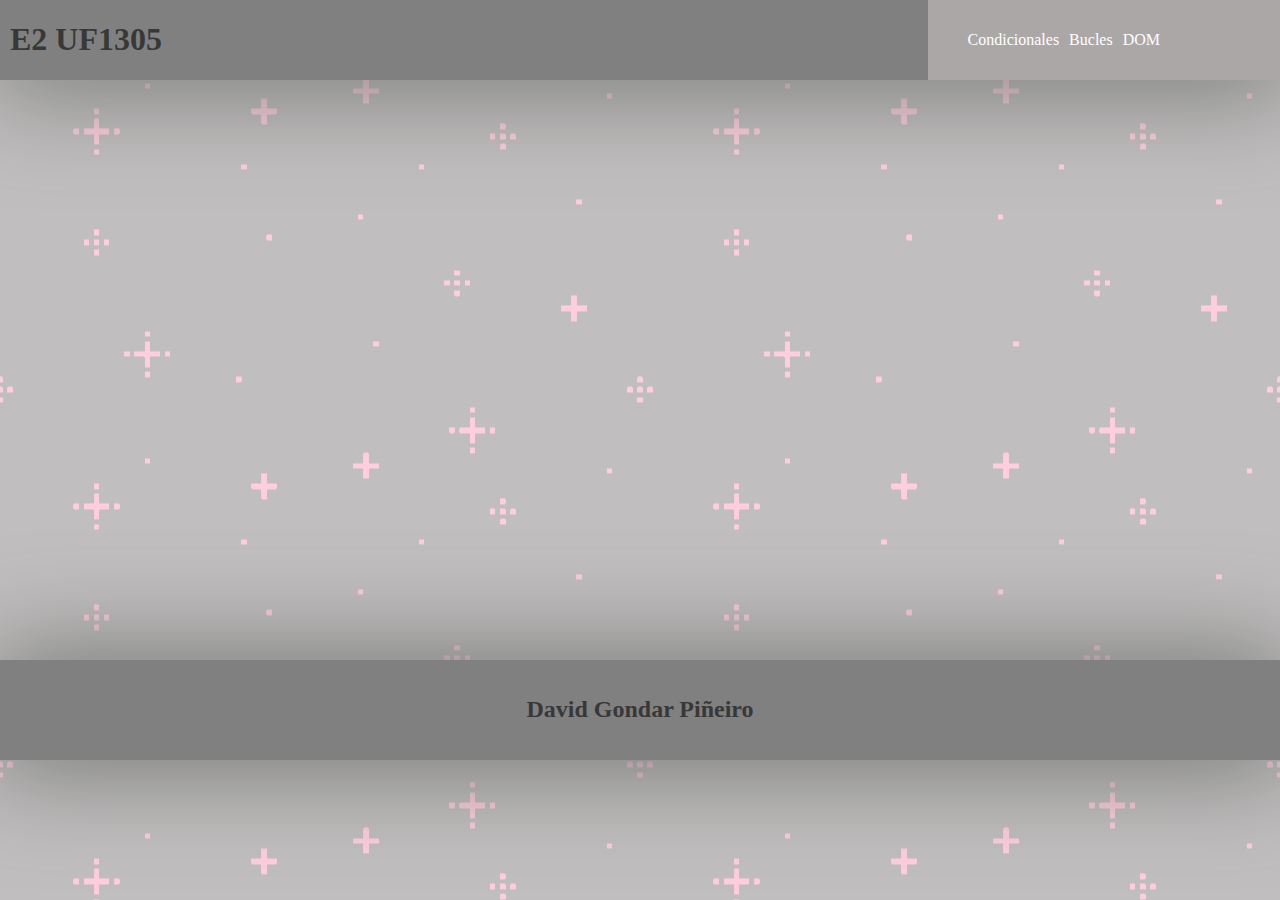
<file: Ejercicio de javascript/archivos/index.html>
<!DOCTYPE html>
<html lang="en">
<head>
    <meta charset="UTF-8">
    <meta name="viewport" content="width=device-width, initial-scale=1.0">
    <link rel="stylesheet" href="estilo.css">
    <title>UF1305</title>

</head>
<body>
    <header>
        <div>
            <h1>E2 UF1305</h1>
        </div>
    <nav>
        <ul class="menu">
            <li><a href= #condicionales>Condicionales</a></li>
            <li class="dropdown">
                
                
                <a href="#bucles">Bucles</a>
                    <ul class="submenu">
                        <li><a href="#ejercicio2.1">Ejercicio 2.1</a></li>
                        <li><a href="#ejercicio2.2">Ejercicio 2.2</a></li>
                        <li><a href="#ejercicio2.3">Ejercicio 2.3</a></li>
                        </li>
                    </ul>
            </li>
            <li class="dropdown">
                <a href="#dom">DOM</a>
                    <ul class="submenu">
                        <li><a href="#ejercicio3.1">Ejercicio 3.1</a></li>
                        <li><a href="#ejercicio3.2">Ejercicio 3.2</a></li>
                        <li><a href="#ejercicio3.3">Ejercicio 3.3</a></li>
                    </ul>
            </li>

        </ul>
    </nav>
    </header>


    <main class="main">
        
        <!--Ejercicio 1-->
        <section id="condicionales"> 
            <h2>Ejercicio 1</h2>
            <label>Pon 3 notas de un alumnos</label>
            <input type="number" class="nota1">
            <input type="number" class="nota2">
            <input type="number" class="nota3">
            <button type="submit" class="botonnotas">Pulsar</button>
            <p class="resultado"></p>

        
        </section>

        <!--<div id="bucles">--><!-- No me funciona esto, busco que aparezcan todos ejercicios 2 juntos -->
            <!--Ejercicio 2.1-->
            <section id="ejercicio2.1">
                <h2>Ejercicio 2.1</h2>
                <label>Clicka para ver los múltiplos de 5 con <u>FOR</u></label>
                <button type="submit" class="boton5">Pulsar</button>
                <p class="t100x5"></p>
            
            </section>

            <!--Ejercicio 2.2-->
            <section id="ejercicio2.2">
                <h2>Ejercicio 2.2</h2>
                <label>Es igual al anterior ejecicio pero utilizando <u>DO WHILE</u></label>
                <button type="submit" class="botondowhile">Pulsar</button>
                <p class="textdowhile"></p>
            </section>

            <!--Ejercicio 2.3-->
            <section id="ejercicio2.3">
                <h2>Ejercicio 2.3</h2>
                <label>Resta 20 a 320 hasta llegar a 160 con <u>WHILE</u></label>
                <button type="submit" id="boton23">Pulsar</button>
                <p class="menos320"></p>
            </section>
        <!--</div>-->

        <!--Ejercicio 3.1-->
        <section id="ejercicio3.1">
            <h2>Ejercicio 3.1</h2>
            <label>Programa para sumar,restar,dividar y multiplicar</label>
            <input type="number" id="factorA">
            <input type="number" id="factorB">
            <button type="submit" id="botoncalcular">Pulsar</button>
            <p id="calculador"></p>
            <p id="calculador1"></p>
            <p id="calculador2"></p>
            <p id="calculador3"></p>
        </section>

        <!--Ejercicio 3.2-->
        <section id="ejercicio3.2">
            <h2>Ejercicio 3.2</h2>
            <h3>Programa para recoger  tus datos</h3>
            <label>Nombre</label>
            <input type="text" id="name" placeholder="Manolo">
            <label>Apellidos</label>
            <input type="text"  id="surname" placeholder="Lopéz Santos">
            <label>Correo electrónico</label>
            <input type="email" id="email" placeholder="Manolo@gmail.com" required>
            <button type="submit" id="botondatos">Pulsar</button>
            <p id="tabla"></p>
        </section>

        <!--Ejercicio 3.3-->
        <section id="ejercicio3.3">
            <h2>Ejercicio 3.3</h2>
            <h3>Programa del ejercicio 2 pero con generador de usuario</h3>
            <label>Nombre</label>
            <input type="text" id="name0" placeholder="Manolo">
            <label>Apellidos</label>
            <input type="text"  id="surname0" placeholder="Lopéz Santos">
            <label>Correo electrónico</label>
            <input type="email" id="email0" placeholder="Manolo@gmail.com" required>
            <button type="submit" id="botondatos0">Pulsar</button>
            <p id="tabla0"></p>

        </section>





        <script src="script.js"></script>
    </main>
    <footer>
        <h2>David Gondar Piñeiro</h2>
    </footer>

</body>
</html>
</file>
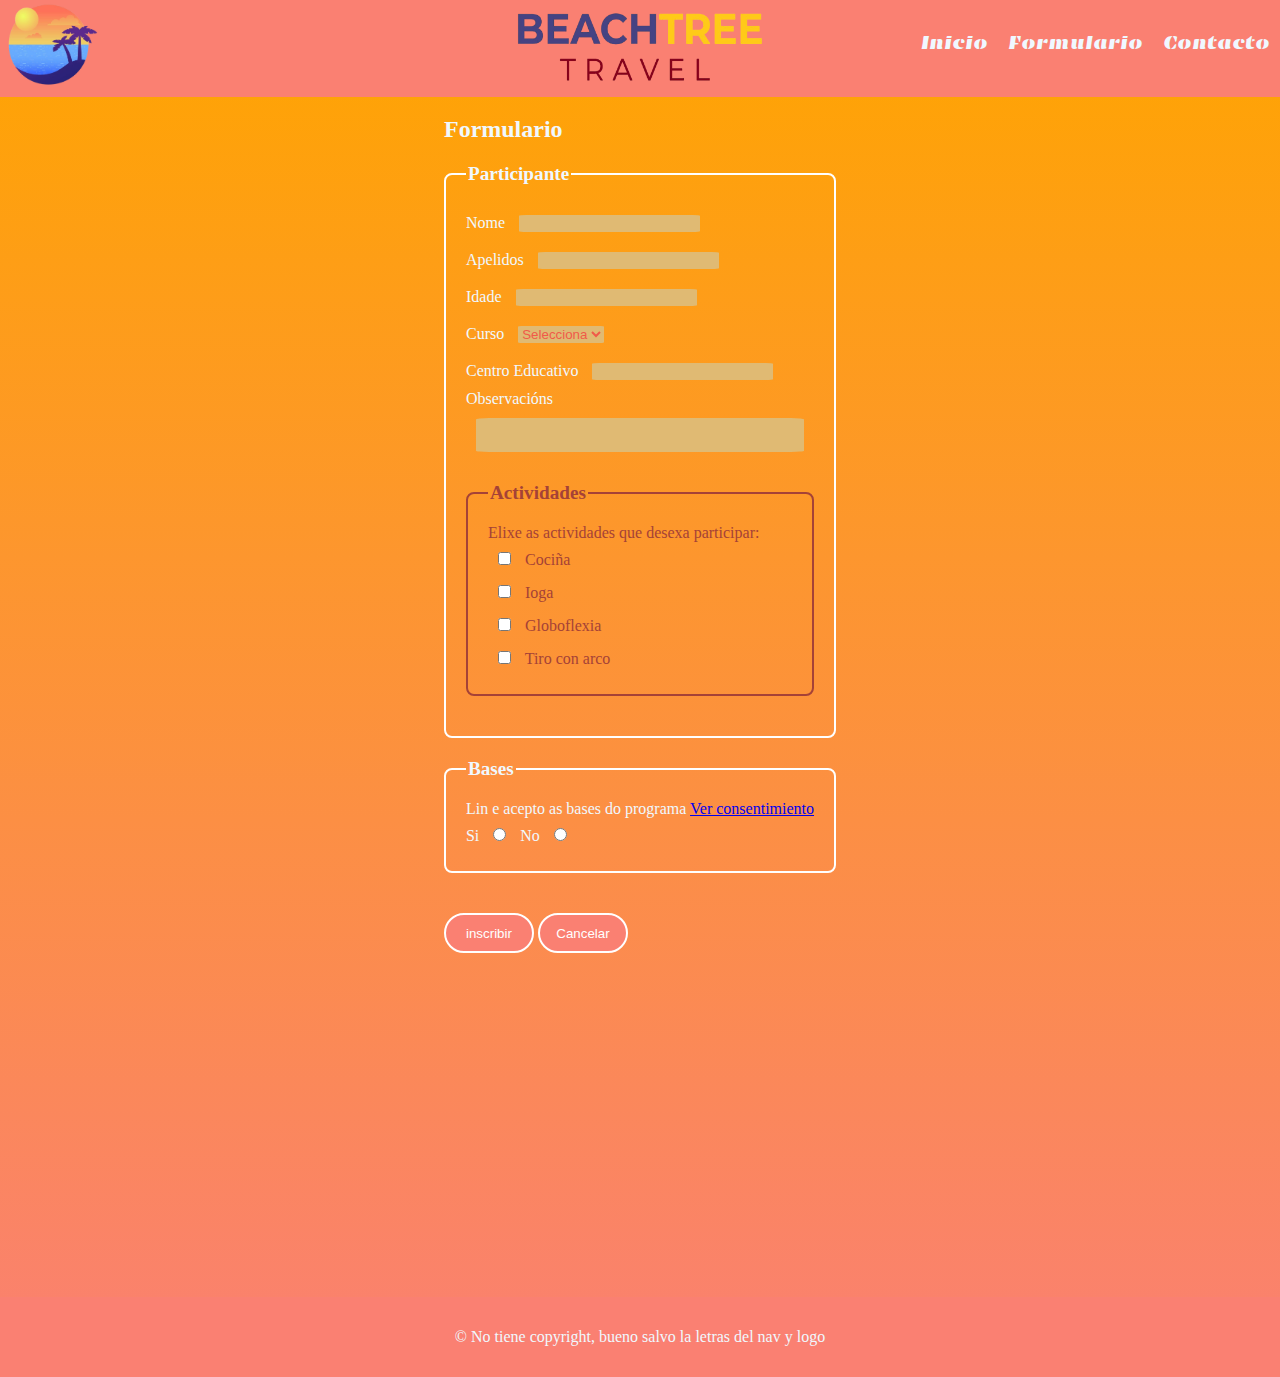
<file: Formulario Javascript/Formulario de viajes/index.html>
<!DOCTYPE html>
<html lang="es">

    <head>
        <meta charset="UTF-8">
        <meta name="viewport" content="width=device-width, initial-scale=1.0">
        <title>Formulario Flex</title>
        <!-- <link rel="stylesheet" .............-->
         <link rel="stylesheet" href="style.css">
         <script src="scripts.js" defer></script>

         <link rel="preconnect" href="https://fonts.googleapis.com">
         <link rel="preconnect" href="https://fonts.gstatic.com" crossorigin>
         <link href="https://fonts.googleapis.com/css2?family=Emblema+One&display=swap" rel="stylesheet">
         <link rel="icon" href="blog.jpg" type="image/x-icon">
    </head>

    <body>
        <nav>             
                <img src="logosol.png" alt="logoisla">
                <img src="letraslogo.png" alt="letraslogo">
                <ul>
                    <li><a></a>Inicio</li>
                    <li><a></a>Formulario</li>
                    <li><a></a>Contacto</li>
                </ul>
        </nav>
        <section>
            <form method="GET" action="#"> <!--Cambiar al final por POST-->
                <h2>Formulario</h2>
                <fieldset>
                    <legend>Participante</legend>
                    <div>
                        <label for="nome">Nome</label>
                        <input type="text" id="nome" name="nome" />
                    </div>
                    <div>
                        <label for="apelidos">Apelidos</label>
                        <input type="text" id="apelidos" name="apelidos"/>
                    </div>
                    <div>
                        <label for="idade">Idade</label>
                        <input type="number" id="idade" name="idade"/>
                    </div>
                    <div>
                        <label for="curso">Curso</label>
                        <select id="curso" name="curso">
                            <option selected value="--">Selecciona</option>
                            <option value="E.I">E.I.</option>
                            <option value="1º E.P.">1º E.P.</option>
                            <option value="2º E.P.">2º E.P.</option>
                            <option value="3º E.P.">3º E.P.</option>
                            <option value="4º E.P.">4º E.P.</option>
                            <option value="5º E.P.">5º E.P.</option>
                            <option value="6º E.P.">6º E.P.</option>
                            <option value="1º ESO">1º E.S.O</option>
                        </select>
                    </div>
                    <div>
                        <label for="centro">Centro Educativo</label>
                        <input type="text" id="centro" name="centro"/>
                    </div>
                    <div class="observar">
                        <label for="observacions">Observacións</label>
                        <textarea name="observacions" id="observacions"></textarea>
                    </div>

                    <fieldset  id="fieldsetActividades">
                        <legend>Actividades</legend>
                        <!-- Se houbera máis checkbox habería que engadir unha clase ou un id ao div e recollelo no js-->
                         <div>
                            <span>Elixe as actividades que desexa participar:</span>

                            <div>
                                <input type="checkbox" id="cocina" name="actividades[]" value="cocina">
                                <label for="cocina">Cociña</label>
                            </div>
                            <div>
                                <input type="checkbox" id="ioga" name="actividades[]" value="ioga">
                                <label for="ioga">Ioga</label>
                            </div>
                            <div>
                                <input type="checkbox" id="barro" name="actividades[]" value="barro">
                                <label for="globoflexia">Globoflexia</label>
                            </div>
                            <div>
                                <input type="checkbox" id="tiroconarco" name="actividades[]" value="tiro">
                                <label for="tiroconarco">Tiro con arco</label>
                            </div>
                         </div>
                    </fieldset>
                </fieldset>
                <fieldset id="fieldsetBases">
                    <legend>Bases</legend>
                    <div>
                        <label for="bases">Lin e acepto as bases do programa</label>
                        <a href="#exampleModal">Ver consentimiento</a>
                        <div>
                            <label for="si">Si</label>
                            <input type="radio" name="consentimiento" id="consentimiento1" value="si"/>
                            <label for="no">No</label>
                            <input type="radio" name="consentimiento" id="consentimiento2" value="no"/>
                        </div>
                    </div>
                </fieldset>
                <div>
                    <button type="submit" id="inscribir">
                        inscribir
                    </button>
                    <button type="reset" id="cancelar">
                        Cancelar
                    </button>
                </div>
            </form>
        </section>
        <footer>
            <p>© No tiene copyright, bueno salvo la letras del nav y logo</p>
        </footer>
    </body>

</html>
</file>
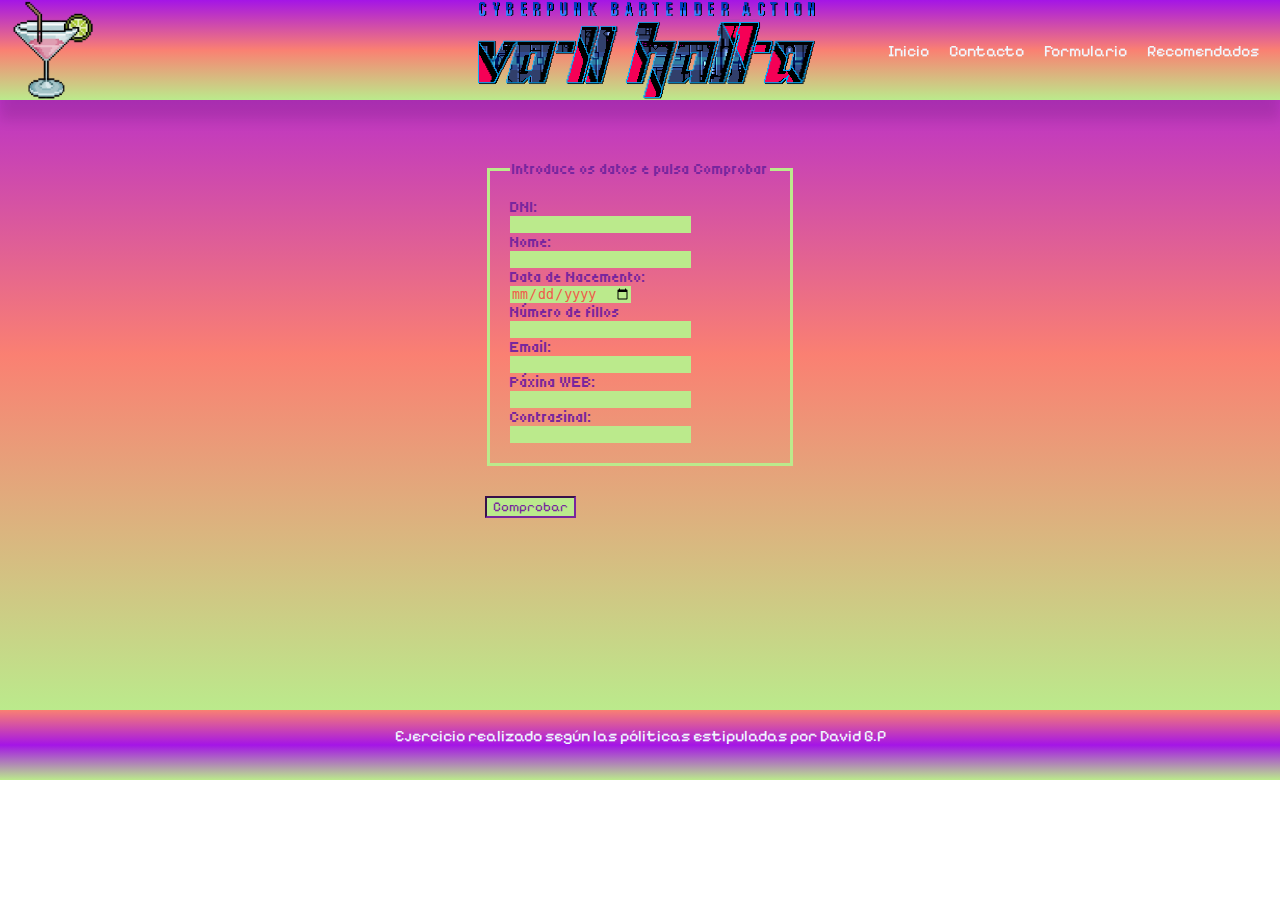
<file: Formulario Javascript/Formulario pixel/index.html>
<!DOCTYPE html>
<html lang="es">
<head>
    <meta charset="UTF-8">
    <meta name="viewport" content="width=device-width, initial-scale=1.0">
    <meta name="author" content=""/>
    <link rel="stylesheet" href="style2.css">
    <title>Validación en Javascript</title>
    <script src="script.js" defer></script>
    <link rel="icon" href="favicon.jpg" type="image/x-icon">
    <link rel="preconnect" href="https://fonts.googleapis.com">
    <link rel="preconnect" href="https://fonts.gstatic.com" crossorigin>
    <link href="https://fonts.googleapis.com/css2?family=Pixelify+Sans:wght@400..700&family=Tiny5&display=swap" rel="stylesheet">

</head>
<body>
    <nav>
        <img class="copa" src="logo.png" alt="logo del pub">
        <img src="vahalla.png" alt="foto de letras pixel">

        <ul>
            <li>Inicio</li>
            <li>Contacto</li>
            <li>Formulario</li>
            <li>Recomendados</li>
        </ul>
    </nav>
    <div>
        <form> <!--Puse el método, tengo que preguntar si había que ponerlo-->
            <fieldset class="tiny5-regular">
                <legend>Introduce os datos e pulsa Comprobar</legend>

                <label for="dni">DNI:</label>
                <input id="dni" type="text" name="dni" required/>

                <label for="nome">Nome:</label>
                <input id="nome" type="text" name="nome" required/>

                <label for="idade">Data de Nacemento:</label>
                <input id="idade" type="date" name="idade" required />

                <label for="fillos">Número de fillos</label>
                <input id="fillos" type="number" name="fillos" required/>

                <label for="email">Email:</label>
                <input id="email" type="email" name="email" required/>

                <label for="sitioweb">Páxina WEB:</label>
                <input id="sitioweb" type="url" name="sitioweb"/>

                <label for="passwd">Contrasinal:</label>
                <input id="passwd" type="password" name="passwd"  required/>
            </fieldset>

            <button class="pixelify-sans-prueba" type="button">Comprobar</button>
        </form>
    </div>

    <div id="caixaMensaxes" class="pixelify-sans-prueba"></div>

    <footer>
        <p>Ejercicio realizado según las póliticas estipuladas por David G.P</p>
    </footer>
    
</body>
</html>
</file>
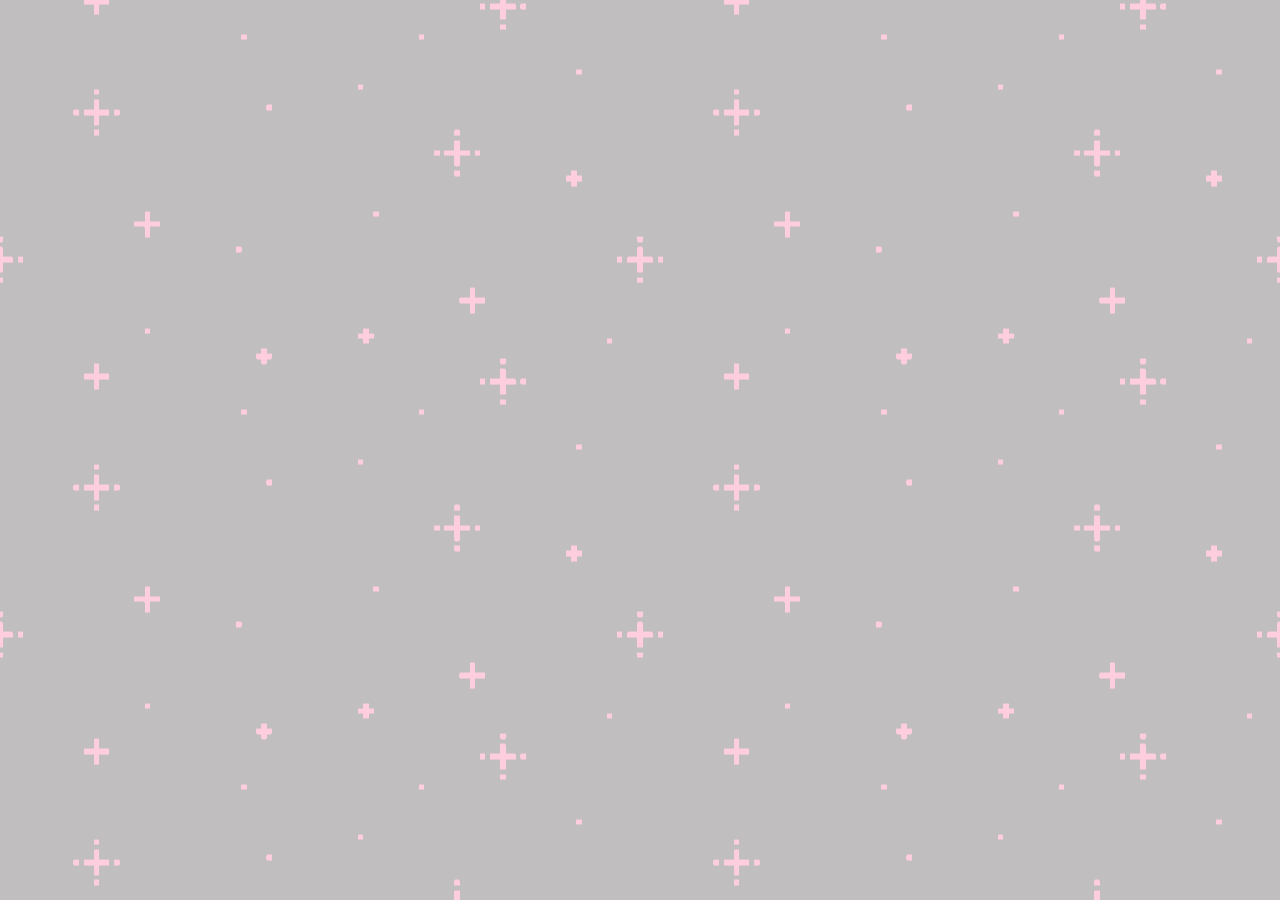
<file: Ejercicio de javascript/inicio.html>
<!DOCTYPE html>
<html lang="es">
<head>
    <meta charset="UTF-8">
    <meta name="viewport" content="width=device-width, initial-scale=1.0">
    <link rel="stylesheet" href="archivos/estilo.css">
    <title>Intro</title>
    <link rel="preconnect" href="https://fonts.googleapis.com">
    <link rel="preconnect" href="https://fonts.gstatic.com" crossorigin>
    <link href="https://fonts.googleapis.com/css2?family=Honk&display=swap" rel="stylesheet">

</head>
<body>
    <main class="intromain">
        <div class="intro"><a href="archivos/index.html">
            <!-- Cada letra del texto en un span -->
            <span>Pulsar</span>
            <span> </span>
            <span>aquí</span>
            <span> </span>
            <span>para</span>
            <span> </span>
            <span>acceder</span>
        </a></div>

    </main>
</body>
</html>
</file>
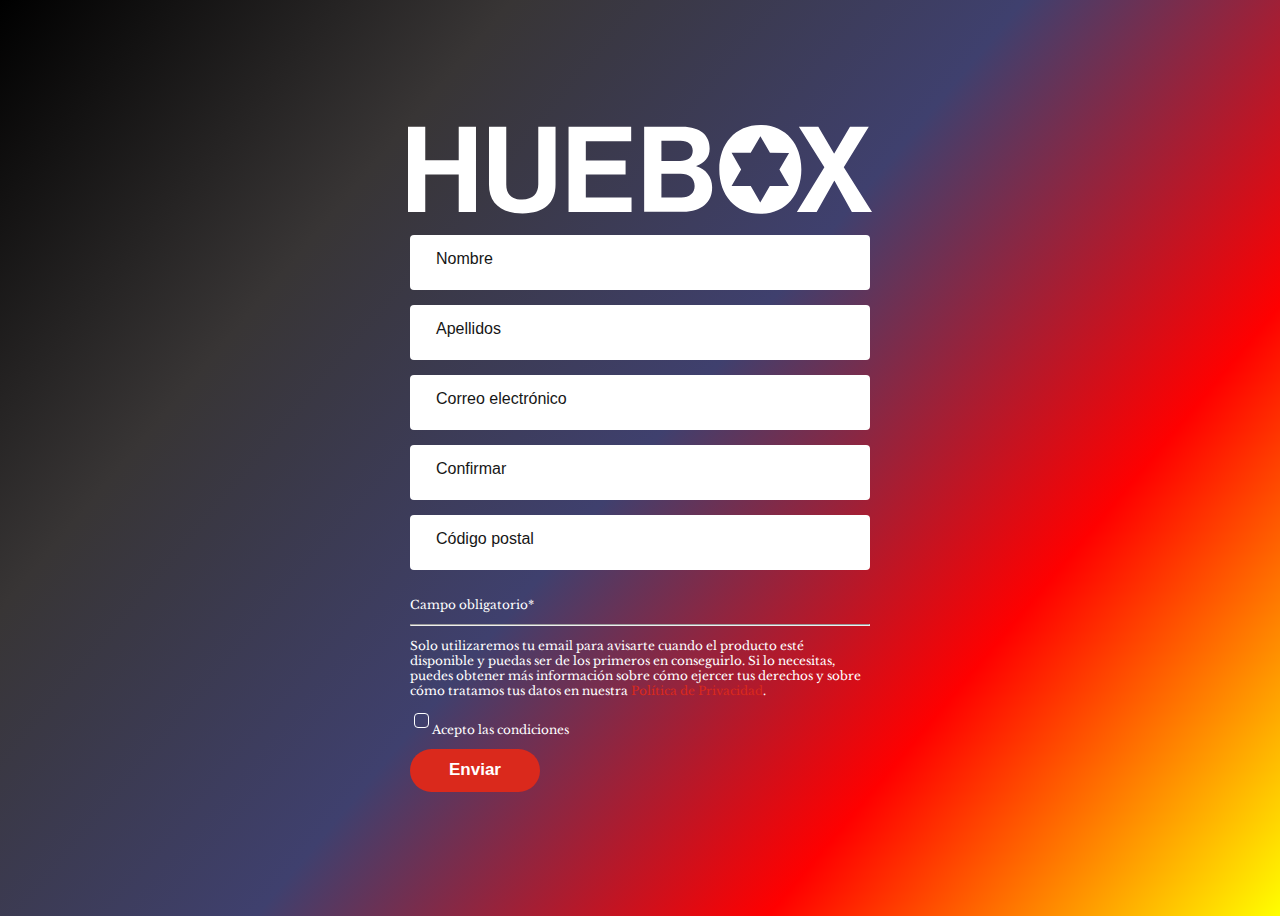
<file: Formulario complejo inspirado en el de Estrella Galicia/indexstar.html>
<!DOCTYPE html>
<html lang="es">
<head>
    <meta charset="UTF-8">
    <meta name="viewport" content="width=device-width, initial-scale=1.0">
    <meta name="keywords" content="contacto estrella galicia">
    <meta name="description" content="Ponte en contacto con nosotros completando este formulario online o en por medio de las otras opciones de contacto que te damos en esta página.">
    <meta name="template" content="page-content">
    <meta name="viewport" content="width=device-width, initial-scale=1">
    <link rel="icon" sizes="32x32" href="favicon-32x32.png">
    <link rel="stylesheet" href="estilo.css">
    <link rel="preconnect" href="https://fonts.googleapis.com">
    <link rel="preconnect" href="https://fonts.gstatic.com" crossorigin>
    <link href="https://fonts.googleapis.com/css2?family=Kanit:ital,wght@0,100;0,200;0,300;0,400;0,500;0,600;0,700;0,800;0,900;1,100;1,200;1,300;1,400;1,500;1,600;1,700;1,800;1,900&family=Libre+Baskerville:ital,wght@0,400;0,700;1,400&display=swap" rel="stylesheet">
    <title>Atención al cliente | Estrella Galicia</title>
</head>
<body>

    <main>
        
        <img src="icon-huebox-logo-es.svg">
        <form action="" method="post">
            <div class="boxNombre">
                <input id="nombre"  name="nombre" placeholder="Nombre"></input>
                <label for="nombre">Nombre</label> <!-- El for es obligatorio, es lo que permite asociar el label con el input -->
            </div> <!-- El for es clave, sin el no se enfoca bien el input por culpa del label-->
            <div class="boxApellidos">
                <input id="apellidos" name="apellidos" placeholder="Apellidos"></input>
                <label for="apellidos">Apellidos</label>
            </div>
            <div>
                <input id="mail" name="mail" placeholder="Correo electrónico"></input>
                <label for="mail">Correo electrónico</label>
            </div>
            <div>
                <input id="mail2" name="mail2" placeholder="Confirmar correo electrónico"></input>
                <label for="mail2">Confirmar</label>
            </div>
            <div>
                <input id="postal" name="postal" placeholder="Código postal"></input>
                <label for="postal">Código postal</label>
            </div>
            
        </form>
        <div class="box0">
            <p>Campo obligatorio*</p>   
            <hr>
            <p>
                Solo utilizaremos tu email para avisarte cuando el producto esté 
                disponible y puedas ser de los primeros en conseguirlo. Si lo necesitas, 
                puedes obtener más información sobre cómo ejercer tus derechos y sobre cómo tratamos 
                tus datos en nuestra <a href="https://estrellagalicia.es/huebox/">Política de Privacidad</a>. 
            </p>
            <div class="box">
                <input type="checkbox">
                <p>Acepto las condiciones</p>
            </div>
           <button type="submit">Enviar</button>
        </div>
    </main>

    <script src="script.js"></script>

</body>
</html>
</file>
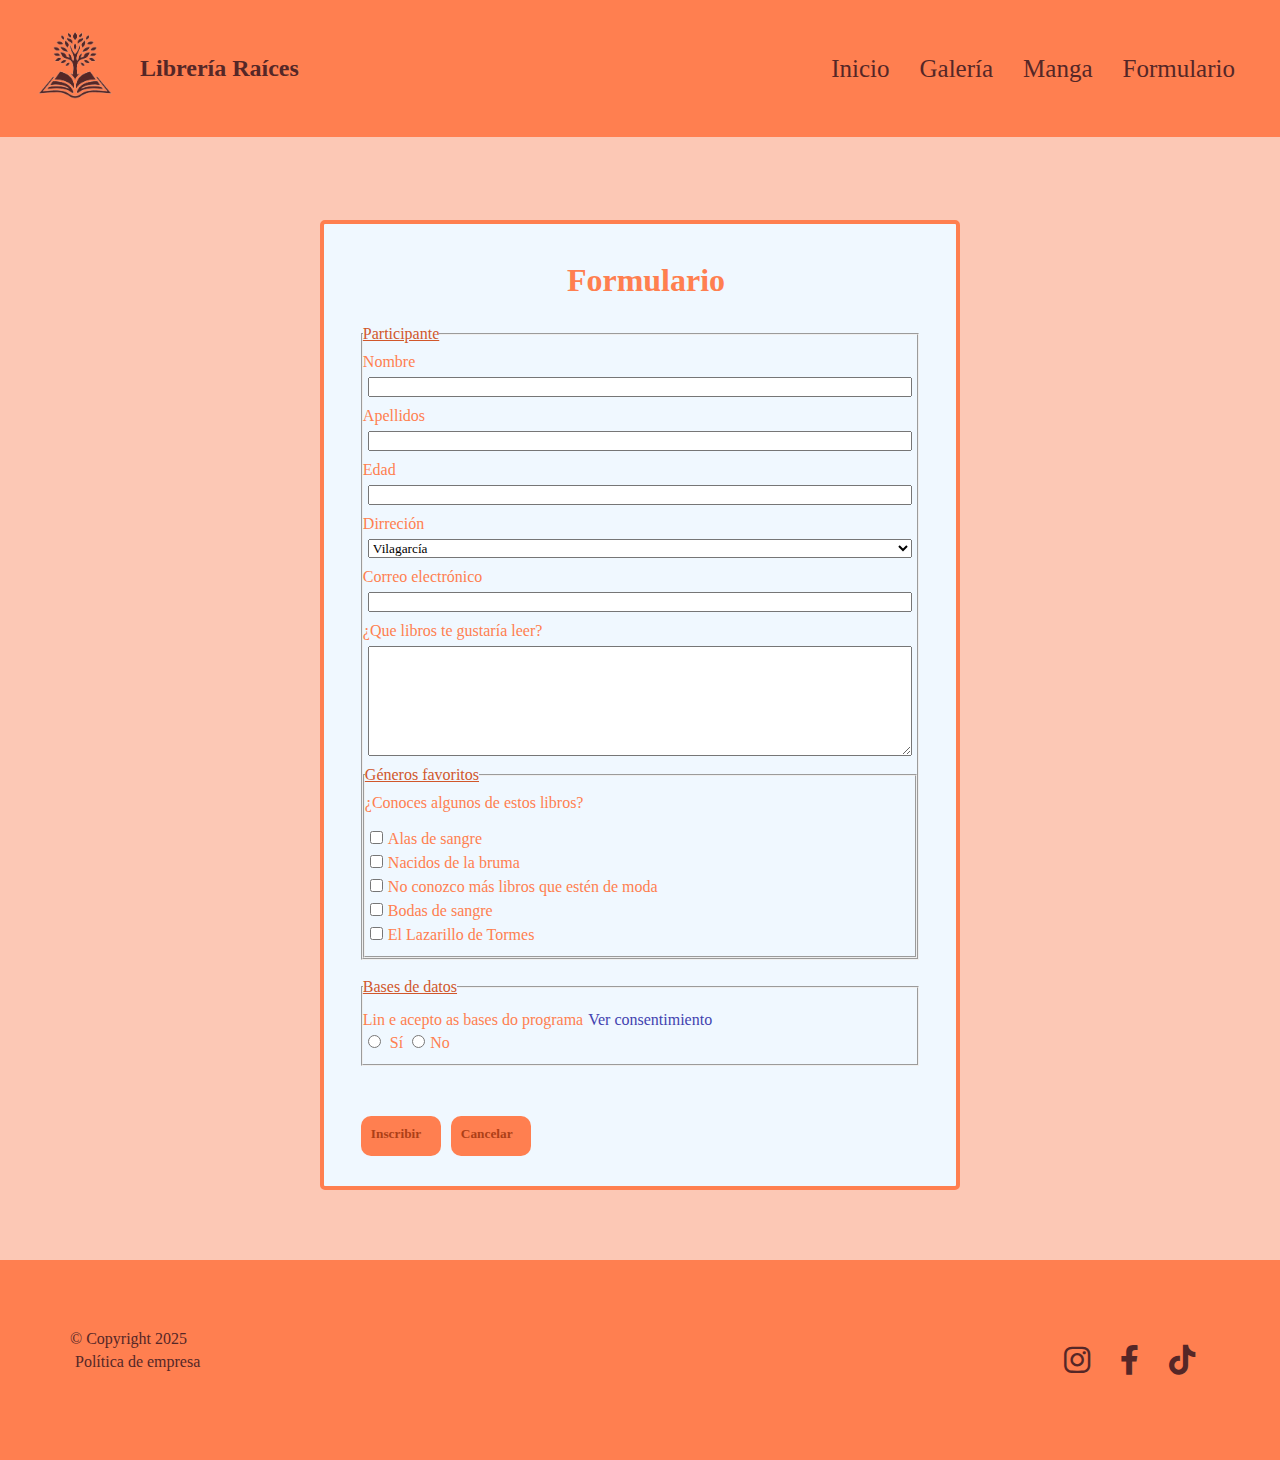
<file: Web de librería/paginas/formulario.html>
<!DOCTYPE html>
<html lang="es">
<head>
    <meta charset="UTF-8">
    <meta name="viewport" content="width=device-width, initial-scale=1.0">
    <meta name="description" content="web de una libreria">
    <meta name="keywords" content="HTML, CSS, flexbox">
    <meta name="author" content="David G.P">
    <link rel="icon" href="img\logonovo0.png" type="image/x-icon">
    <link rel="stylesheet" href="css/estilosmolones.css">
    <link rel="stylesheet" href="https://cdnjs.cloudflare.com/ajax/libs/font-awesome/6.0.0-beta3/css/all.min.css">


    <title>Librería Raíces</title>
</head>
<body id="top">
    <header>
        <div class="divear">
            <div class="diveado">
                <a href="..\index.html"><img src="img\logonovo.png" alt="Logo"></a>
            </div>
            <div>
                <a href="#top"><h2>Librería Raíces</h2></a>
            </div>
        </div>

        <nav>
            <ul>
                <li><a href="..\index.html">Inicio</a></li>
                <li><a href="https://es.pinterest.com/elidarodriguezs/libros/">Galería</a></li>
                <li><a href="manga.html">Manga</a></li>
                <li><a href="#">Formulario</a></li>
            </ul>
        </nav>
    </header>
    <main>
        <h1>Formulario</h1>
        <article>
            <form>
                <fieldset>
                    <legend>Participante</legend>
                    <label for="nombre">Nombre</label>
                    <input id="nombre" type="text">

                    <label for="apellidos">Apellidos</label>
                    <input id="apellidos" type="text">

                    <label for="edad">Edad</label>
                    <input id="edad" type="text">
                    
                    <label for="dirrecion">Dirreción</label>
                    <select id="dirrecion">
                        <optgroup label="Ubicaciones disponibles">
                            <hr>
                            <option>Vilagarcía</option>
                            <option>Vilaxoán</option>
                            <option>Vilanova</option>
                        </optgroup>
                    </select>
                    <label for="correo">Correo electrónico</label>
                        <input id="correo" type="text">

                    <label for="observacions"> ¿Que libros te gustaría leer?</label>
                        <textarea class="cajagorda" id="librosrecomendados" type="text"></textarea> 
                    <fieldset>
                        <legend>Géneros favoritos</legend>
                        <p>¿Conoces algunos de estos libros?</p>
                        <br>
                        <label>
                            <input type="checkbox" 
                            name="alasdesangre" value="actividad">Alas de sangre</input>
                            <br>
                            <input type="checkbox" 
                            name="nacidosdelabruma" value="actividad">Nacidos de la bruma</input>
                            <br>
                            <input type="checkbox"
                            name="moda" value="actividad">No conozco más libros que estén de moda</input>
                            <br>
                            <input type="checkbox"
                            name="bodasdesangre" value="actividad">Bodas de sangre</input>
                            <br>
                            <input type="checkbox"
                            name="Ellazarillo" value="actividad">El Lazarillo de Tormes</input>
                        </label>
                    </fieldset>

                </fieldset>
                <br>
                <fieldset>
                    <legend>Bases de datos</legend>
                    <div class="mueve">
                        <p>Lin e acepto as bases do programa </p>
                        <a class="consentimiento" href="https://www.boe.es/buscar/act.php?id=BOE-A-2018-16673">Ver consentimiento</a>
                    </div>
                    <label>
                    <input type="radio" name="unaopcion"> Sí </input>
                    <input type="radio" name="unaopcion">No </input>
                    </label>
                    
                </fieldset>
                <div class="boton">
                <button onclick="alert('Esta alerta es para recordarte que aún no andas tan avanzado para usar este tipo de funciones, espera a php y a javascript.');">
                    Inscribir</button>
                <button onclick="alert('Esta alerta es para recordarte que aún no andas tan avanzado para usar este tipo de funciones, espera a php y a javascript.');">
                    Cancelar</button>
                </div>
            </form>

    </main>
    <footer>
        <div>
        <p> © Copyright 2025</p>
        <a href="https://es.wikipedia.org/wiki/Pol%C3%ADtica_organizacional"><p>Política de empresa</p></a>
        </div>
        <div class="social">

            <a href="https://www.instagram.com/"><i class="fa-brands fa-instagram"></i></a>
            <a href="https://www.facebook.com/"><i class="fa-brands fa-facebook-f"></i></a>
            <a href="https://www.tiktok.com/es/"><i class="fa-brands fa-tiktok"></i></a>

        </div>
    </footer>
</body>
</html>
</file>
<file: Ejercicio de javascript/archivos/estilo.css>
body{
    margin: 0;
    background-color: rgb(192, 190, 190);
    color:rgb(73, 10, 133);
    background-image: url('fondo.gif');
    background-position: center; /* Centra la imagen */
}

header{
    display: flex;
    justify-content: space-between;
    background-color: gray;
    padding-left: 10px;
    box-shadow: 1px 1px 100px 10px rgba(117, 119, 117, 0.966);
}

nav{
    display: flex;
    justify-content: flex-end;
    background-color: rgb(172, 167, 167)

}

main{
  height: 500px;
}

footer{
  display: flex;
  justify-content: center;
  align-items: center;
  background-color: gray;
  margin-top: 80px;
  height: 100px;
  color: #383838;
  box-shadow: 1px 1px 100px 10px rgba(117, 119, 117, 0.966);
    
}

h1{
  color:#383838;
}

ul{
    display: flex;
    list-style: none;
    align-items: center;
    justify-content: space-between;
    gap:10px; /*gap está muy bien para separar */
    margin-right: 120px;
    position: relative; /*Para la lista desplegable*/

}

.menu li {
    position: relative; /*Para la lista desplegable*/
  }

li{


    &:hover{
        background-color: darkorchid;
    }
}

.menu a {
    color: white;
    border-radius: 5px;
    transition: background-color 0.3s, color 0.3s;
    text-decoration: none;
  }

/*Para que solo aparezca un ejercicio*/
.main section{
  display: none; /*Se ocultan por defecto */
}
.main section:target{
  display: block;/*Se muestra solo cuando se selecciona */
}

#bucles{
  display: none; 
}

#bucles:target{
  display: block;/*Se muestra solo cuando se selecciona */
}


/***Submenú*****/
.submenu li {
    width: 150px;
  }
  
  .submenu a {
    color: white;
    padding: 10px 15px;
    display: block;
    transition: background-color 0.3s, color 0.3s;
    text-decoration: none;
  }
  
  
  /* Show Submenu on Hover */
  .dropdown:hover .submenu {
    display: block;
  }
  
  /* Dropdown Submenu */
  .submenu {
    display: none;
    position: absolute;
    top: 100%;
    left: 0;
    background-color: #444;
    padding: 10px 0;
    border-radius: 5px;
    z-index: 2;
  }

  
  /* Responsive Design */
  @media (max-width: 768px) {
    .menu {
      flex-direction: column;
      gap: 10px;
    }
  
    .submenu {
      position: static;
    }
  }


  table,td,th{
    border: rgb(139, 11, 122) solid 1px; 
    border-collapse: collapse;

  }

  table{
    height: 150px;
    width: 300px;
  }

  #tabla{
    display: flex;
    justify-content: center;
    align-items: center;
    height: 400px;
    /*padding: 40px;*/

  }

  th{
    background-color: rgb(175, 30, 158) ;
    text-align: center;
  }
  td{
    background-color: rgb(221, 102, 207) ;
    text-align: center;
  }




/******************************************************************************/



  /*Estilos del otro HTML y sus animaciones  */

  .intromain{
    display: flex;
    justify-content: center;
    align-items: center;

  }

  .intro {
    font-size: 60px;
    font-weight: bold;
    display: inline-block;
    overflow: hidden; /* Oculta cualquier cosa fuera de la caja */
}

.intro span {
    display: inline-block;
    opacity: 0; /* Inicialmente invisibles */
    animation: aparecerLetra 1s forwards;
    animation: aparecerLetra 1s forwards, inclinar 2s infinite alternate;
    font-family: "Honk", system-ui;
}


.texto-inclinado span:nth-child(1) { animation-delay: 0.2s; }
.texto-inclinado span:nth-child(2) { animation-delay: 0.3s; }
.texto-inclinado span:nth-child(3) { animation-delay: 0.4s; }
.texto-inclinado span:nth-child(4) { animation-delay: 0.4s; }
/* Puedes seguir añadiendo reglas para cada letra si es necesario */

@keyframes aparecerLetra {
    0% {
        opacity: 0;
        transform: translateX(10px); /* Desplaza ligeramente a la derecha */
    }
    100% {
        opacity: 1;
        transform: translateX(0); /* Vuelve a la posición original */
    }
}

@keyframes inclinar {
  0% {
      transform: rotate(-0deg); /* Inicia inclinado hacia la izquierda */
  }
  100% {
      transform: rotate(-5deg); /* Inclina hacia la derecha */
  }
}

.intro span:last-child {
    animation-delay: 1s;
}

div.intro a {
  text-decoration: none; /* Elimina el subrayado */
  color: inherit; /* Hereda el color del texto sin cambiarlo */
}

div.intro a:hover {
  text-decoration: none; /* Asegura que el subrayado no aparezca cuando se pasa el ratón */
  color: inherit; /* Mantiene el color original del texto */
}
</file>
<file: Formulario Javascript/Formulario de viajes/style.css>
body{
    margin:0px;
    background: linear-gradient(orange,salmon);
    color:aliceblue;
}

nav{
    display: flex;
    justify-content: space-between;
    flex-wrap: wrap; /*libro */
    background-color: salmon;
    padding-bottom: 10px;
    font-family: Emblema One;
    font-size: 20px;

}

footer{
    display: flex;
    justify-content: center;
    align-items: center;
    background-color: salmon;
    height: 80px;
}

.emblema-one-regular {
    font-family: "Emblema One", system-ui;
    font-weight: 400;
    font-style: normal;
  }

img[src="logosol.png"]{
    width: 100px;
}

img[src="letraslogo.png"]{
    width: 260px;
    margin-left: 312px;
}

ul{
    display: flex;
    list-style: none;
}

li{
    display: flex;
    justify-content: space-evenly;
    margin: 10px;
}

section{
    display: flex;
    justify-content: center;
    height: 1200px;
}

input, textarea, select{
    background-color: rgb(224, 186, 115);
    color:rgb(240, 90, 73);
    margin: 10px;
    border-radius: 4%;
    resize: none; /* Deshabilita el redimensionamiento */
    border:none;
}
.observar{
    display: flex;
    flex-direction: column;
}

button{
    margin-top: 20px;
    background-color: salmon;
    color: white;
    border-bottom-style: none;
    border-radius: 20px;
    border: 2px rgb(255, 255, 255) solid;
    width: 90px;
    height: 40px;
}

li:hover{
    color: aqua;
}



/* Estilo del fieldset */
fieldset {
    border: 2px solid #ffffff; /* Cambia el color y grosor del borde */
    border-radius: 8px; /* Bordes redondeados */
    padding: 20px; /* Espaciado interno */
    margin: 20px 0; /* Espaciado externo */
  }
  
  /* Estilo de la leyenda (legend) */
  legend {
    font-weight: bold; /* Fuente en negrita */
    font-size: 1.2em; /* Tamaño de la fuente */
  }

  fieldset > fieldset{
    color: rgb(165, 66, 55);
    border: 2px solid rgb(165, 66, 55);
  }

    input[type="checkbox"],
    input[type="radio"] {
    accent-color: rgb(165, 66, 55);

}


  /* Copiado de Alba, para validaciones */

  .error{
    color: red;
    margin-top: 0;
    margin-bottom: 10px;
  }
  input[type="text"].is-invalid, input[type="number"].is-invalid, fieldset.is-invalid, select.is-invalid{
    border: 2px solid red;
  }
</file>
<file: Formulario Javascript/Formulario pixel/style2.css>
body{
    margin:0px;
    color:aliceblue;
    padding: 0;
    display: flex; /* Tuve que poner esto para quitar el margen del Footer, tengo que preguntar*/
    flex-direction: column;/* Tuve que poner esto para quitar el margen del Footer, tengo que preguntar*/
}

nav{
    display: flex;
    justify-content: space-around;
    align-items: center;
    background: linear-gradient(#a415e6,salmon,#bbea8c);
    box-shadow: 0 20px 12px rgba(0, 0, 0, 0.1); /* Sombra */
    position: fixed;
    width: 100%;
    font-family: "Pixelify Sans";
}

        /* Animación de balanceo */
        @keyframes balanceo {
            0% {
                transform: rotate(-10deg); /* Comienza en un lado */
            }
            50% {
                transform: rotate(10deg); /* Se mueve al otro lado */
            }
            100% {
                transform: rotate(-10deg); /* Vuelve al lado original */
            }
        }

        .copa:hover {
            animation: balanceo 1s ease-in-out infinite; /* Anima el balanceo de lado a lado */
        }

        nav ul li:hover {
        transform: scale(1.2); /* Aplica un zoom de 1.2 veces el tamaño original */
        transition: transform 0.3s ease; /* Suaviza la animación del zoom */
        }
        

/*****************Tipos de letra ********************/
.pixelify-sans-prueba{
    font-family: "Pixelify Sans", sans-serif;
    font-optical-sizing: auto;
    font-weight: 400px;
    font-style: normal;
  }

.tiny5-regular {
    font-family: "Tiny5", sans-serif;
    font-weight: 400;
    font-style: normal;
  }

/**************************************************/

img[src="vahalla.png"]{
    padding-left: 360px;
}

ul{
    display: flex;
    justify-content: space-around;
    list-style: none;
}

li{
    margin: 10px;
}
li:hover{
    color: #bbea8c;
}


img{
    height: 100px;
}

/************************formulario*********************************/

nav+div{
    display:flex;
    justify-content: center;
    background: linear-gradient(#a415e6,salmon,#bbea8c);
    height: 710px;
    color:#78269e;
    
}

fieldset {
    border: 3px solid #bbea8c; /* Cambia el color y grosor del borde */
    padding: 20px; /* Espaciado interno */
  }

label,input{
    display: block;
}

form{
    margin-top: 160px;
}

input, textarea, select{
    background-color: #bbea8c;
    color:rgb(240, 90, 73);
    border:none;
}


button{
    background-color: #bbea8c;
    color:#78269e;
    border: 2px #78269e inset ;
    margin-top: 30px;
    
}

button:active{
    background-color: #78269e;
    color:#bbea8c;
}


/*****Div Caixa máxica******/

#caixaMensaxes{
    background-color: #78269e;
    background-image: url('fondo.gif');
    text-align: center;
}


/********************footer**************************************/

footer{
    background: linear-gradient(salmon,#a415e6,#bbea8c);
    font-family: "Pixelify Sans";
    text-align: center;
    margin: 0;
    height: 70px;
}


  /* Alertas para el javascript */

  .error{
    color: salmon ;
    margin-top: 0;
    margin-bottom: 10px;
  }
  input[type="text"].is-invalid, input[type="number"].is-invalid, fieldset.is-invalid, select.is-invalid{
    border: 2px solid red;
  }
</file>
<file: Formulario complejo inspirado en el de Estrella Galicia/estilo.css>
body{
    /*background: #161616;*/
    background-image: linear-gradient(130deg,black, rgb(56, 53, 53),rgb(63, 64, 110), red, yellow);
    font-family: "Libre Baskerville", serif;
    font-size: 12px;
   
    
}

main{
    display: flex;
    justify-content: center;
    align-items: center;
    flex-direction: column;
    height: 100vh;
}

div{
    width: 460px;
}

form{
    display: flex;
    flex-direction: column;
}
div:not(div[class="box"]):not(div[class="box0"]){
    display: flex;
    flex-direction: column;
    height: 55px;
    width: 460px;
    margin-bottom: 15px;
    border-radius: 4px;
    background-color: #ffffff;
}
/*input:not(input[type="checkbox"]){
    height: 50px;
    width: 460px;
    margin-bottom: 15px;
    border-radius: 4px;
    border:none;
}

input::placeholder {
    color: #161616;
    padding-left:50px;
  }
*/

form > div{
    display: flex;
    justify-content: center; /* Lo hago para coicidan centrados el label y el input */
    position: relative
}

.apellidos{
    display: flex;
    justify-content: center; /* Lo hago para coicidan centrados el label y el input */
    position: relative
}

label{
    position: absolute; /* Se posiciona encima del input */
    top: 15px; /* Se coloca en el mismo sitio que el input */
    left: 0;
    z-index: 1; /* Asegura que el label esté por encima del input */
    color: #161616; /* Ajuste de color */
    transition: all 0.35s ease-in-out; 
    padding-left: 26px;
    font-size: 16px;
    font-family: Arial, Helvetica, sans-serif;
}

input:focus + label, input:not(:placeholder-shown) + label  { /*Puse el :not(:placeholder-shown) para que el label se mantenga arriba cuando el input tiene texto */
    transform: translateY(-15px); /* Sube 15px  */
    text-transform: uppercase; /* Transforma el texto a mayúsculas */
    font-family: "Kanit", sans-serif;
    font-weight: 500;
    font-size: 12px;
    letter-spacing: 2px;

    &::after {
        content: '*'; /* Necesario para que aparezca el pseudo-elemento */
    }

}



input::placeholder{
    display: none;
    /* visibility: hidden;  Oculta el placeholder cuando el campo tiene el foco, lo sustiuí por el opacity */
    opacity: 0;

}

div.invalido input::placeholder{ /* Para cambiar el placeholder de color, espero a que el div consiga la nueva clase*/
    color: red;
}

input:focus::placeholder {
    /*visibility: visible;*/
    opacity: 1;
    transition: opacity 0.5s ease;
    /*padding-left: 14px;*/
}

input:not([type="checkbox"]){
    padding: 18px; /* Lo pongo para que no tenga que clickar en una zona concreta del input */
    border: none; 
    background: none;
    outline: none; /* Elimina el borde de foco */
}


img{
    height: 10%;
    margin-bottom: 20px;
}

p{
    color:#ffffff;
    text-align: start;
}

.box{ /* Para el checkbox */
    display: flex;
    flex-direction: row;
}

hr + p > a{ /* Para el enlace de la política de privacidad */
    color: #da291c;
    text-decoration: none;
}

/* Tuve que rehacer el checkbox de cero para poder cambiar el estilo */

input[type="checkbox"]{
    appearance: none;  /* Elimina el estilo predeterminado del checkbox, me borró todo */
    accent-color: #da291c;
    background-color: transparent;
    border: 1px solid #ffffff;
    width: 15px;  /* Ajusta el tamaño del checkbox */
    height: 15px; 
    border-radius: 4px;  /* Esquinas redondeadas */
    background-color: transparent; /* Fondo transparente */
    position: relative;
    cursor: pointer;
}

input[type="checkbox"]:checked {
    background-color: #da291c; /* Color de fondo cuando está seleccionado */
}

input[type="checkbox"]:checked::before {
    content: '✔'; /* Añade un icono o marca cuando se selecciona */
    position: absolute;
    right: 1px;
    top:-3px;
    color: white; /* Color de la marca de verificación */
}

button{
    background-color: #da291c;
    color:#ffffff;
    font-size: 17px;
    font-weight: bold;
    border: none;
    border-radius: 150px;
    height: 43px;
    width: 130px;
}


/* Errores que se aplican cuando válida en el js*/
.invalido{
    border: 1px solid #da291c;
    background-color: rgb(238, 141, 141);
}

.error{
    color: #da291c;
    margin-top: 0;
    margin-bottom: 10px;
  }
</file>
<file: Web de librería/paginas/css/estilosmolones.css>
* {
    box-sizing: border-box;
    margin: 0;
    padding: 0;
    font-family: Impact;
}

header {
    background-color: coral;
    padding: 20px 30px; 
    display: flex;
    justify-content: space-between;
    position: fixed;
    width: 100%;
    top: 0; /* Asegura que el header esté en la parte superior */
    z-index: 5; /* Asegura que el header esté encima de todo, porque sino el hover se pone encima */

}

.divear {
    display: flex;
    align-items: center; 
}

.diveado {
    display: flex;
    align-items: center; 
}

header div img {
    width: 80px; 
    margin-right: 15px;
}

header div h2 {
    font-size: 24px;
    color: rgb(85, 39, 39);
    font-family: Tahoma;
}

nav {
    display: flex;
    align-items: center;
}

ul {
    display: flex;
    justify-content: space-between;
    width: 30%;
}

li {
    list-style: none;
    padding: 10px;
    font-size: 25px;
}

a {
    text-decoration: none;
    color: rgb(85, 39, 39);
    padding: 5px;
    display: block;
}

a:hover {
    color: aqua;
    background-color: blueviolet;
}

body {
    margin-top: 80px; /* Ajusta el contenido para que no quede oculto debajo del header fijo */
    background-color: rgb(252, 200, 181);
    display: flex;
    flex-direction: column;
    align-items: center;
    justify-content: center;
}

h3{
    font-size: 60px;
    font-family: Tahoma;
    margin-bottom: 50px;
    margin-top: 40px;
    color: rgb(85, 39, 39);
}

main{
    margin-top: 140px;
    display: flex;
    flex-direction: column;
    align-items: center;
}

.titu{
    background-color: rgb(180, 90, 58);
    font-size: 30px;
    font-family: Tahoma;
    padding: 30px;
    color:rgb(70, 16, 16);
}

tr.titudos>th{
    font-family: Tahoma;
    color:rgb(70, 16, 16);
}

td:nth-child(2){
    background-color: rgb(233, 175, 154);
    color:rgb(70, 16, 16);
}
table{
    border: 3px solid coral ;
    width: 60%;
    border-collapse: collapse; /* Opcional: hace que los bordes se fusionen */
    box-shadow: 5px 6px 10px 1px rgb(58, 58, 116);
}

th{
    background-color: coral;
    padding: 10px;

    padding: 8px; /* Añade algo de espacio dentro de las celdas */
}

td{
    font-family: Georgia;
    margin-right: 100px;
    padding-bottom: 20px;
    padding-right: 20px;
    padding: 8px; /* Añade algo de espacio dentro de las celdas */
    border-top: 2px solid coral; /* Borde superior */
    border-bottom: 2px solid coral; /* Borde inferior */
}
tr:hover td{
    background-color: rgb(245, 119, 73);
    color:brown
}

table img:hover{
    animation-duration: 3s;
    animation-name: shake;
}

@keyframes shake {
    0% { transform: translate(0, 0) rotate(0deg); }
    25% { transform: translate(5px, 5px) rotate(5deg); }
    50% { transform: translate(0, 0) rotate(0eg); }
    75% { transform: translate(-5px, 5px) rotate(-5deg); }
    100% { transform: translate(0, 0) rotate(0deg); }
  }

td>img{
    width: 130px;
    display: flex;
    align-items: end;
}

section{
    display: flex;
    flex-direction: column;
    align-items: center;
}


footer{
    margin-top: 70px;
    background-color: coral;
    padding: 70px;
    color:rgb(85, 39, 39);
    display: flex;
    justify-content: space-between;
    width: 100%;
}

div.social{
    display: flex;
}

.social i{
    font-size: 30px;
    margin: 10px;
}

button{
    background-color: coral;
    font-family: Tahoma;
    font-weight: bold;
    color: brown;
    border: 0px;
    padding: 10px;
    border-radius: 20%;
    margin-top: 30px;
}

button:hover{
    background-color: brown;
    color:coral;
}

h1{
    margin-left: 12px;
    margin-bottom: 16px;
}

legend{
        color:rgb(209, 87, 43);
        margin-bottom: 10px;
        text-decoration: underline;
}

optgroup {
    color:grey;
    font-family: 'Arial';
}

label{
    margin-bottom: 6px;
}


main{
    border: solid coral 4px;
    border-radius: 5px;
    display: flex;
    flex-direction: column;
    width: 50%;
    background-color: aliceblue;
    color:coral;
    padding-top: 3%;


}

article{

    margin: 10px;
    display: flex;
    flex-direction: column;

}

form{
    margin-right: 10px;
    margin-left: 10px;
    display: flex;
    flex-direction: column;
    
}

fieldset{
    display: flex;
    flex-direction: column;
}

input,textarea,select{
    margin-bottom: 10px;
    margin-right: 5px;
    margin-left: 5px;
}

input[type="checkbox"]{
    accent-color: green;
}

input[type="radio"]{
    accent-color: rgb(209, 37, 172);
}

.cajagorda{
    height: 110px;
}



.mueve{
    display: flex;
    flex-direction: row;
    align-items: center;
    justify-content: space-between;
    margin-right: 200px;
}

.boton{
    display: flex;
    flex-direction: row;
    margin-top: 20px;
    margin-bottom: 20px;
}
button{
    display: flex;
    background-color:coral;
    color: rgb(173, 63, 23);
    border-color: rgb(218, 97, 53);
    border-radius: 10px;
    width: 80px;
    height: 40px;
    margin-right: 10px;
    padding: 10px;
}

.consentimiento{
    color: rgb(66, 66, 175);
}

input, textarea,option {
    font-family:'Lucida Sans';
    color: gray;
  }
</file>
